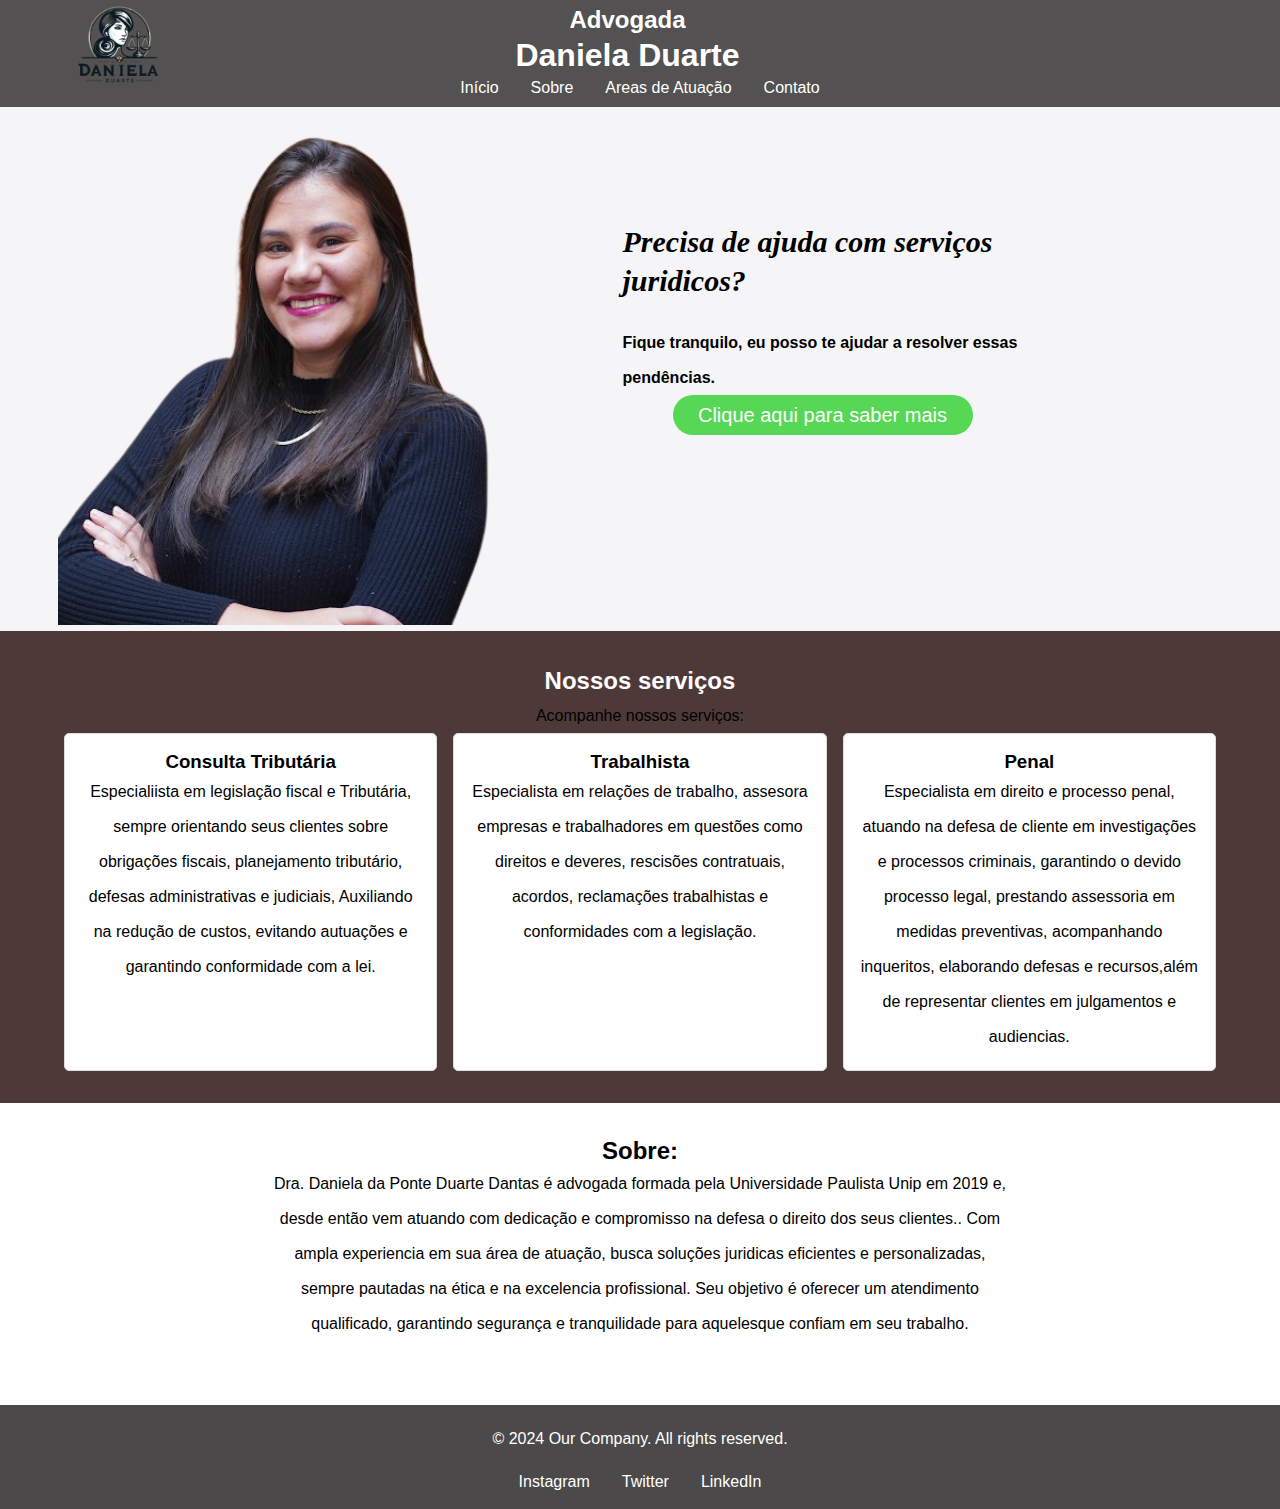
<file: index.html>
<!DOCTYPE html>
<html lang="pt-br">
<head>
    <meta charset="UTF-8">
    <meta name="viewport" content="width=device-width, initial-scale=1.0">
    <title>Template Demo</title>
    <link rel="stylesheet" href="./estilos/style.css">
    <link rel="preconnect" href="https://fonts.googleapis.com">
<link rel="preconnect" href="https://fonts.gstatic.com" crossorigin>
<link href="https://fonts.googleapis.com/css2?family=Comfortaa:wght@300..700&family=Montserrat:ital,wght@0,100..900;1,100..900&display=swap" rel="stylesheet">
<link rel="stylesheet" href="https://fonts.googleapis.com/css2?family=Material+Symbols+Outlined:opsz,wght,FILL,GRAD@20..48,100..700,0..1,-50..200" />
<script src="site.js"></script>
</head>
<body>
    <header>
        <div class="container">
            <div class="inicio">
                <div class="logo">
                    <img src="images/logo.webp" alt="Logotipo Daniela" width="100px">
                </div>
                <div class="logotipo">
                    <h2>Advogada</h2>
                    <h1>Daniela Duarte</h1>
                    
                </div>
                <div class="logo-hamburger">
                    <span class="material-symbols-outlined" onclick="menuAbrirFechar()">menu</span>
                </div>
            </div>
            <nav id="menu">
                <ul>
                    <li><a href="index.html">Início</a></li>
                    <li><a href="sobre.html">Sobre</a></li>
                    <li><a href="areasdeatuacao.html">Areas de Atuação</a></li>
                    <li><a href="contato.html">Contato</a></li>
                </ul>
            </nav>
        </div>
    </header>
    <section class="background">
        <aside>
            <img src="images/Daniela.png" alt="foto" width="450px" class="img-principal">
        </aside>
        <aside class="chamada">
            <h2>Precisa de ajuda com serviços juridicos?</h2>
            <p>Fique tranquilo, eu posso te ajudar a resolver essas pendências.</p>

            <div class="botao">
                <button id="botao-inicio"><a href="contato.html">Clique aqui para saber mais</a></button>
            </div>
        </aside>
    </section>
    <section class="services">
        <div class="container-2">
            <h2>Nossos serviços</h2>
            <p>Acompanhe nossos serviços:</p>
            <div class="service-list">
                <div class="service-item">
                    <h3>Consulta Tributária</h3>
                    <p>Especialiista em legislação fiscal e Tributária, sempre orientando seus clientes sobre obrigações fiscais, planejamento tributário, defesas administrativas e judiciais, Auxiliando na redução de custos, evitando autuações e garantindo conformidade com a lei.</p>
                </div>
                <div class="service-item">
                    <h3>Trabalhista</h3>
                    <p>Especialista em relações de trabalho, assesora empresas e trabalhadores em questões como direitos e deveres, rescisões contratuais, acordos, reclamações trabalhistas e conformidades com a legislação.</p>
                </div>
                <div class="service-item">
                    <h3>Penal</h3>
                    <p>Especialista em direito e processo penal, atuando na defesa de cliente em investigações e processos criminais, garantindo o devido processo legal, prestando assessoria em medidas preventivas, acompanhando inqueritos, elaborando defesas e recursos,além de representar clientes em julgamentos e audiencias.</p>
                </div>
            </div>
        </div>
    </section>
    <section class="about">
        <div class="container">
            <h2>Sobre:</h2>
            <p>Dra. Daniela da Ponte Duarte Dantas é advogada formada pela Universidade Paulista Unip em 2019 e, desde então vem atuando com dedicação e compromisso na defesa o direito dos seus clientes.. Com ampla experiencia em sua área de atuação, busca soluções juridicas eficientes e personalizadas, sempre pautadas na ética e na excelencia profissional. Seu objetivo é oferecer um atendimento qualificado, garantindo segurança e tranquilidade para aquelesque confiam em seu trabalho.</p>
        </div>
    </section>
    <footer id="footer">
        <div class="container">
            <p>&copy; 2024 Our Company. All rights reserved.</p>
            <nav>
                <ul>
                    <li><a href="#">Instagram</a></li>
                    <li><a href="#">Twitter</a></li>
                    <li><a href="#">LinkedIn</a></li>
                </ul>
            </nav>
        </div>
    </footer>

</body>
</html>
</file>
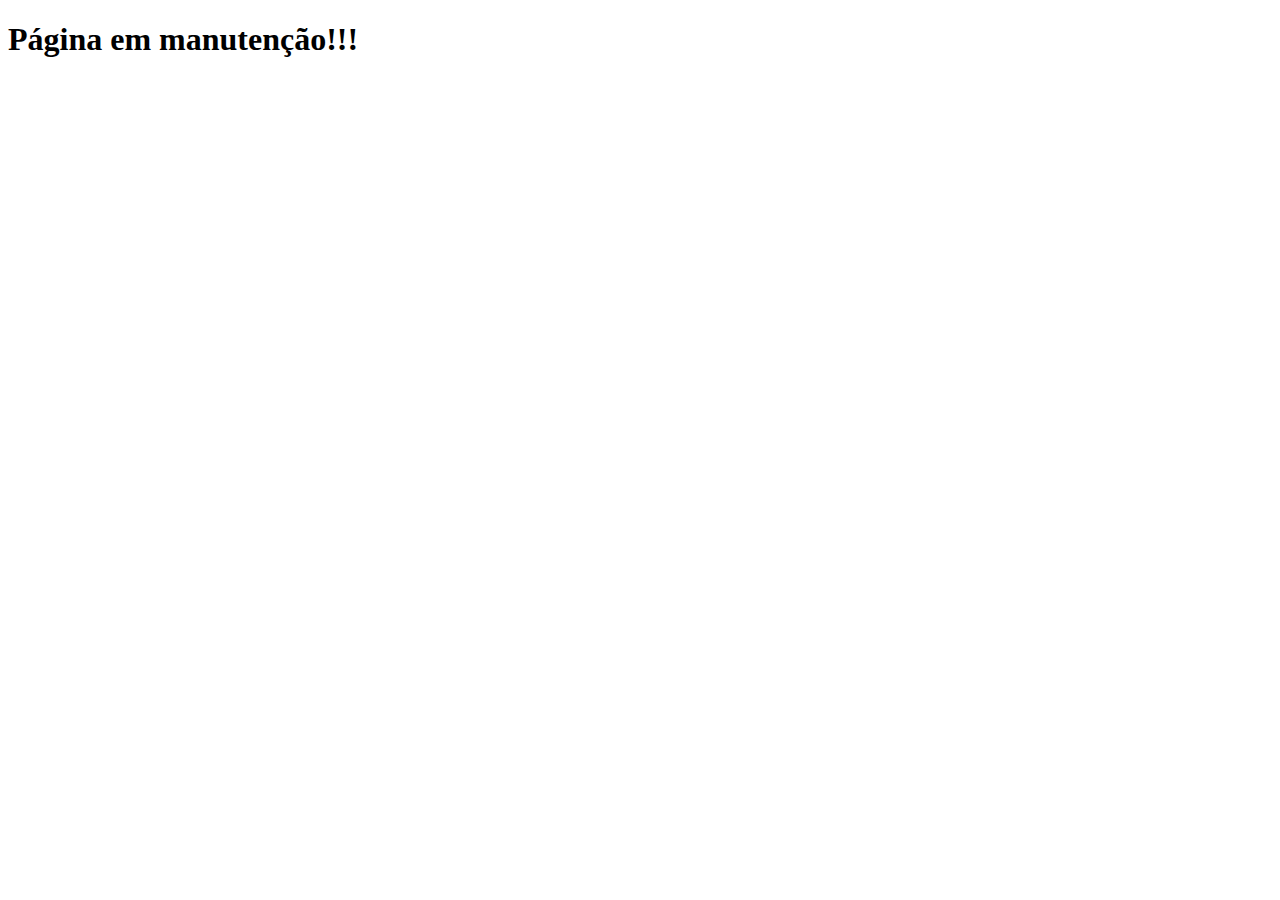
<file: areasdeatuacao.html>
<!DOCTYPE html>
<html lang="pt-br">
<head>
    <meta charset="UTF-8">
    <meta name="viewport" content="width=device-width, initial-scale=1.0">
    <title>Daniela Dantas</title>
</head>
<body>
    <h1>Página em manutenção!!!</h1>
</body>
</html>
</file>
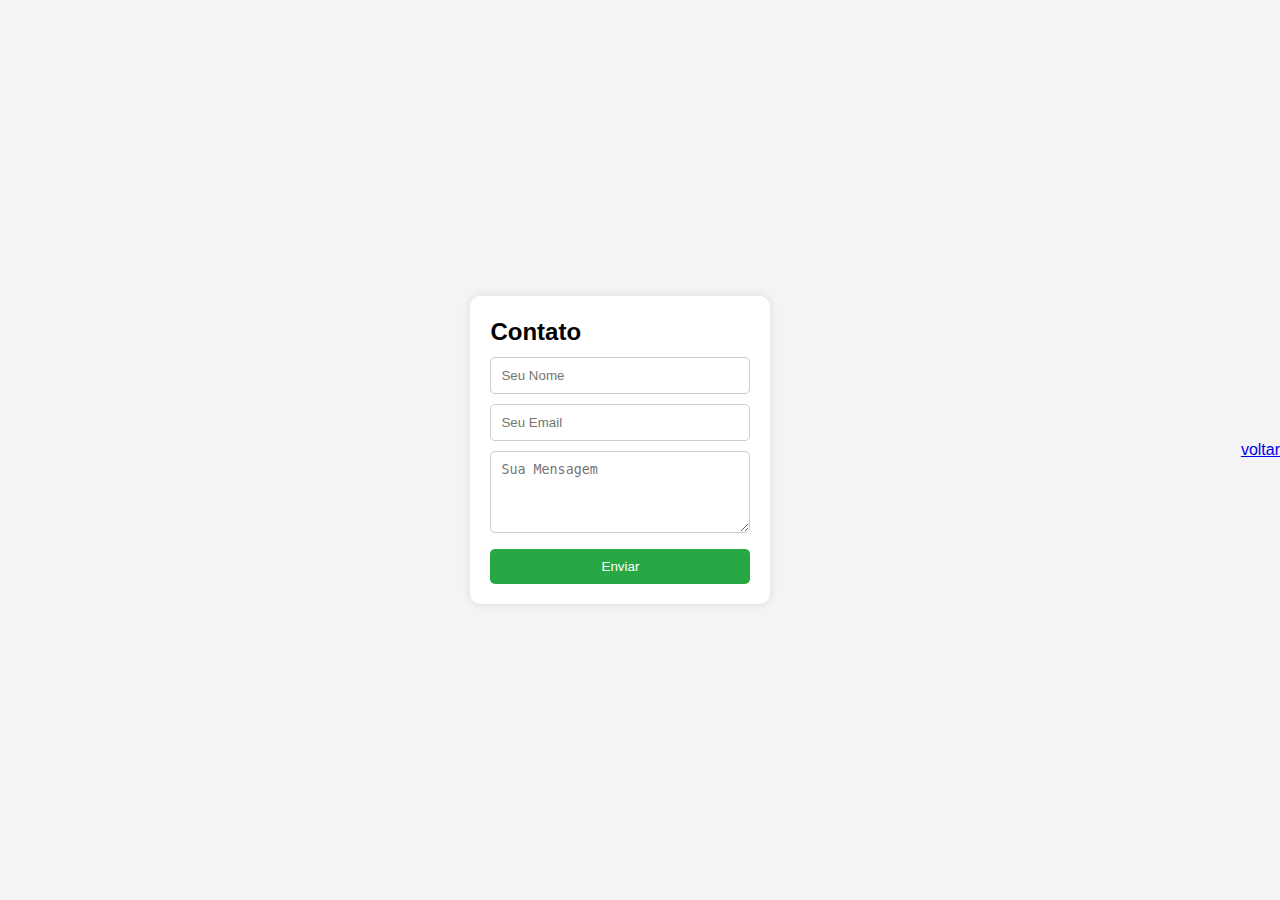
<file: contato.html>
<!DOCTYPE html>
<html lang="pt-br">
<head>
    <meta charset="UTF-8">
    <meta name="viewport" content="width=device-width, initial-scale=1.0">
    <title>Daniela Dantas</title>
    <link rel="stylesheet" href="estilos/style.css">
</head>
<body>

    <!DOCTYPE html>
    <html lang="pt-BR">
    <head>
        <meta charset="UTF-8">
        <meta name="viewport" content="width=device-width, initial-scale=1.0">
        <title>Formulário de Contato</title>
        <style>
            body {
                font-family: Arial, sans-serif;
                display: flex;
                justify-content: center;
                align-items: center;
                height: 100vh;
                background-color: #f4f4f4;
            }
            .container {
                background: white;
                padding: 20px;
                border-radius: 10px;
                box-shadow: 0 0 10px rgba(0, 0, 0, 0.1);
                width: 300px;
            }
            input, textarea, button {
                width: 100%;
                margin-top: 10px;
                padding: 10px;
                border: 1px solid #ccc;
                border-radius: 5px;
            }
            button {
                background: #28a745;
                color: white;
                border: none;
                cursor: pointer;
            }
            button:hover {
                background: #218838;
            }
        </style>
    </head>
    <body>
        <div class="container">
            <h2>Contato</h2>
            <form id="contactForm">
                <input type="text" id="name" placeholder="Seu Nome" required>
                <input type="email" id="email" placeholder="Seu Email" required>
                <textarea id="message" rows="4" placeholder="Sua Mensagem" required></textarea>
                <button type="submit">Enviar</button>
            </form>
        </div>
    
        <script>
            document.getElementById("contactForm").addEventListener("submit", function(event) {
                event.preventDefault();
                
                let name = document.getElementById("name").value;
                let email = document.getElementById("email").value;
                let message = document.getElementById("message").value;
                
                let mailtoLink = `mailto:seuemail@example.com?subject=Contato de ${name}&body=Nome: ${name}%0D%0AEmail: ${email}%0D%0AMensagem: ${message}`;
                
                window.location.href = mailtoLink;
            });
        </script>
    </body>
    </html>
    

<!--     
        <form action="index.html" method="post">
            <p><label for="inome">Nome:</label> <input type="text" name="nome" id="inome"></p>
            <p>Sobrenome: <input type="text" name="sobrenome" id="isobrenome"></p>
            <input type="submit" value="Enviar">
        </form>
        </br> -->

        <a href="index.html">voltar</a>
   
</body>
</html>
</file>
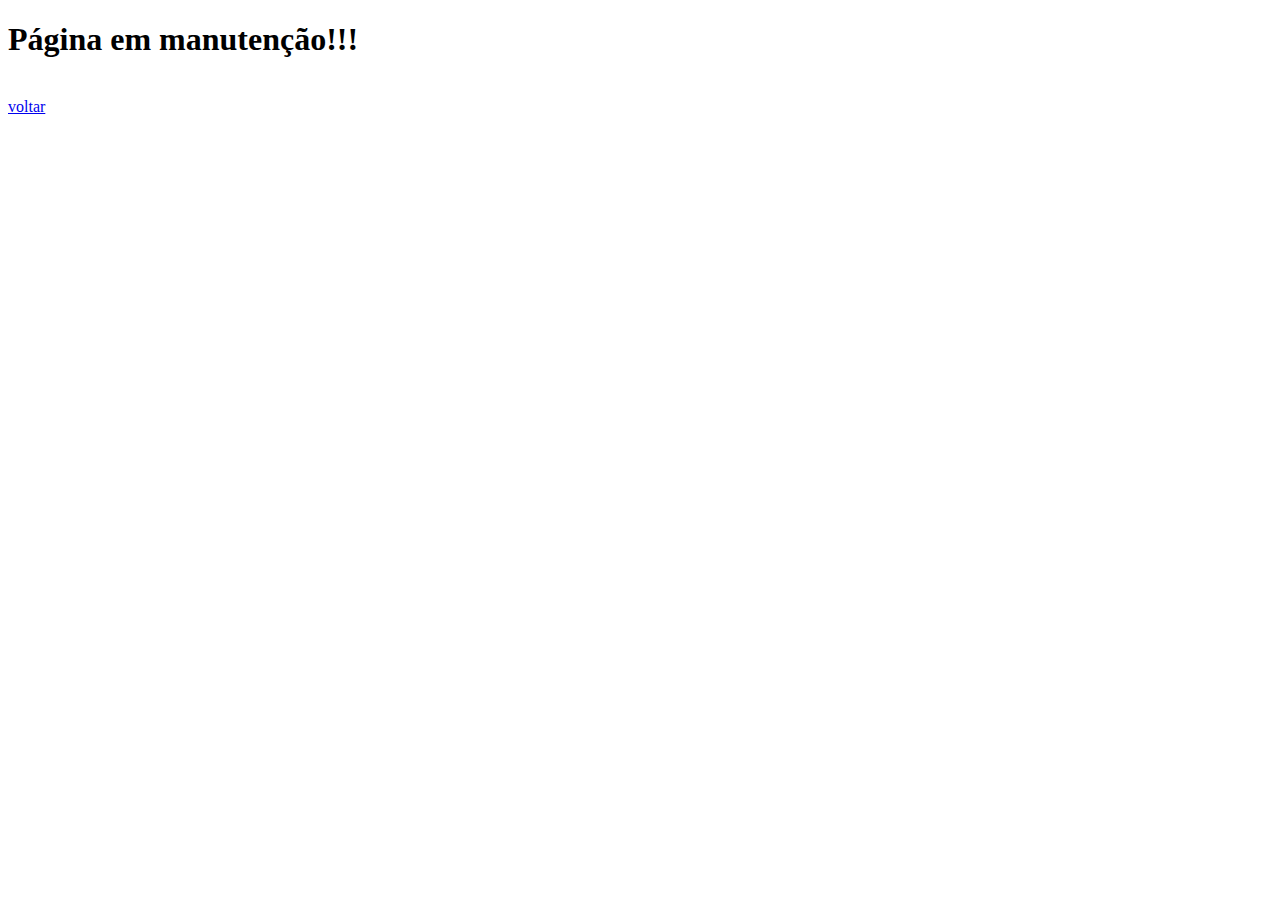
<file: news.html>
<!DOCTYPE html>
<html lang="en">
<head>
    <meta charset="UTF-8">
    <meta name="viewport" content="width=device-width, initial-scale=1.0">
    <title>Document</title>
</head>
<body>
    <h1>Página em manutenção!!!</h1><br>
    <a href="index.html">voltar</a>
</body>
</html>
</file>
<file: estilos/style.css>
@charset "UTF-8";

@import url('https://fonts.googleapis.com/css2?family=Montserrat:ital,wght@0,100..900;1,100..900&display=swap');

:root {
    --color01: rgb(83, 81, 81);
    --color02: #4b4949;
    @import url('https://fonts.googleapis.com/css2?family=Comfortaa:wght@300..700&family=Montserrat:ital,wght@0,100..900;1,100..900&family=Playfair+Display:ital,wght@0,400..900;1,400..900&display=swap');

}

* {
    margin: 0;
    padding: 0;
    box-sizing: border-box;
}

@media (max-width: 600px) {
    
    body {
        max-width: 600px;
    }
    
    header {
        background: var(--color01);
        line-height: 25px;
        color: #fff;
        font-family: "Comfortaa";
        font-weight: bolder;
        padding: 0.5rem 0;
        justify-content: end;
        cursor: pointer;
    }

    header nav {
        font-size: 15px;
        max-width: 100%;
        background-color: #777676;
        text-align: center;
    }
    
    header nav ul {
        display: flex;
        flex-direction: column;
        max-width: 100%;
        list-style-type: none;
    }
    
    header nav ul li {
        max-width: 100%;
        border: 1px solid #504f4f;
    }
    
    header nav ul li:hover {
        background: var(--color02);
        
    }
    
    header nav ul li a {
        padding: 10px;
        color: white;
        text-decoration: none;
        
    }

    header nav ul li a:hover {
        color: white;
        text-decoration: underline;
    }

    #menu {
        display: none;
    }

    #menu.menu-aberto {
        display: block;
    }

    .material-symbols-outlined {
        font-variation-settings:
        'FILL' 0,
        'wght' 400,
        'GRAD' 0,
        'opsz' 24
    }

    .inicio {
        display: flex;
        align-items: center;
        max-width: 100%;
        flex-direction: row;
        justify-content: space-between;
        padding: 10px;
    }
    
    .inicio img {
        max-width: 80px;
        padding-left: 18px;
    }

    .inicio h1 {
        font-size: 15px;
        width: 100%;
        font-family: "Comfortaa";
    }

    .logo {
        flex: 00 auto;
    }
    .logotipo {
        flex: 1;
        text-align: center;
        align-content: center;
        padding-right: 45px;
    }

    .logo-hamburger{
        text-align: right;
        align-content: center;
    }

    div.container {
        display: inline-block;
    }

    .chamada {
        margin:auto;
        margin-top: 30px;
        padding: 20px;
        width: 450px;
        line-height: 35px;
        text-align: center;
    }

    .chamada h2 {
        font-family: "Playfair Display", serif;
        font-size: 40px;
        font-weight: 600 ;
        font-style: italic;
        margin-bottom: 25px;
        line-height: 50px;
    }

    .chamada p { 
        font-family: "Arial", serif;
        font-size: auto;
        font-weight: 600 ;
        font-style: normal;
        margin-bottom: 20px;
    }

   
    #botao-inicio {
        display: flex;
        justify-content: center;
        background-color: #56d856;
        width: 300px;
        height: 60px;
        padding: 20px;
        border-radius: 35px;
        border: none;
        font-size: 20px;
        text-align: center;
        margin-bottom: 20px;
    }

    .botao {
        display: flex;
        justify-content: center;
    }

    .botao a {
        text-decoration: none;
        color: #fff;
    }

    .container-2 {
        text-align: center;
        color: white;
    }

    section.background {
        background-color: #f7f7f5;
        width: 100%;
        height: 400px;
        justify-content: center;
        padding-top: 30px;
    }

    .img-principal {
        display: none;
    }
    .container {
        width: 100%;
    }
    
    .services {
        background: rgb(78, 57, 57);
        padding: 2rem 0;
    }

    .service-list {
        display: grid;
        grid-template-columns: no-repeat(auto-fit, minmax(200px, 1fr));
        gap: 1rem;
    }

    .service-item {
        background: #fff;
        padding: 1rem;
        margin: 1rem;
        border: 1px solid #ddd;
        border-radius: 5px;
        text-align: center;
        color: #000;
    }

    .about {
        background: #fff;
        padding: 2rem 0;
        text-align: center;
    }

    
    footer {
        background: var(--color02);
        color: #fff;
        text-align: center;
        padding: 1rem 0;
        margin-top: 2rem;
    }

    footer nav ul {
        display: flex;
        justify-content: center;
        list-style: none;
        margin-top: 1rem;
    }

    footer nav ul li {
        margin: 0 1rem;
    }

    footer nav ul li a {
        color: #fff;
        text-decoration: none;
    }

}


@media (min-width:900px) {
    body {
        font-family: Arial, sans-serif;
        line-height: 1.3;
    }

    .container {
        width: 90%;
        margin: 0 auto;
    }
    
    .container p {
        width: 65%;
        margin: 0 auto;
        
    }

    .container-2 {
        width: 90%;
        margin: 0 auto;
        text-align: center;
    }

    .container-2 h2, p {
        margin-bottom: auto;
        line-height: 35px;
    }

    header {
        background: var(--color01);
        color: #fff;
        padding: 0.5rem 0;
    }

    .inicio{
        display: flex;
        align-items: center;
        padding: 5px;
        height: 70px;
    }

    .logo {
        flex: 0 0 auto;
        flex-wrap: wrap;
        margin-top: 10px;
    }

    .logotipo {
        flex: 1;
        text-align: center;
        margin-right: 125px;
        margin-bottom: 15px;
        margin-top: 10px;
    }

    nav ul {
        display: flex;
        justify-content: center;
        list-style: none;
    }

    nav ul li {
        margin: 0 1rem;
    }

    nav ul li a {
        color: #fff;
        text-decoration: none;
    }

    nav ul li a:hover {
        text-decoration: underline;
        color: #777677;
    }

    .logo-hamburger{
        display: none;
    }

    .intro {
        background: #f4f4f4;
        padding: 2rem 0;
        text-align: center;
    }

    #botao-inicio {
        display: flex;
        justify-content: center;
        align-items: center;
        background-color: #56d856;
        width: 300px;
        height: 40px;
        padding: 20px;
        border-radius: 25px;
        border: none;
        font-size: 20px;
        text-align: center;
    }

    aside img {
        display: flex 00;
    }

    .background {
        display: flex;
        flex-direction: row;
        align-items: center;
        justify-content: space-around;
        background-color: #f5f5f7;
    }

    .chamada { 
        margin-top: -80px;
        margin-right: 200px;
        width: 400px;
    }

    .chamada h2 {
        font-family: "Playfair Display", serif;
        font-size: 30px;
        font-weight: 600 ;
        font-style: italic;
        margin-bottom: 25px;
    }

    .chamada p { 
        font-family: "Arial", serif;
        font-size: auto;
        font-weight: 600 ;
        font-style: normal;
    }

    .botao {
        display: flex;
        justify-content: center;
    }

    .botao a {
        text-decoration: none;
        color: #fff;
    }

    .features {
        background: #fff;
        padding: 2rem 0;
        text-align: center;
    }

    .feature {
        margin-bottom: 2rem;
    }

    .services {
        background: rgb(78, 57, 57);
        padding: 2rem 0;
    }

    .services h2 {
        color: #fff;
    }


    .service-list {
        display: grid;
        grid-template-columns: repeat(auto-fit, minmax(200px, 1fr));
        gap: 1rem;
    }

    .service-item {
        background: #fff;
        padding: 1rem;
        border: 1px solid #ddd;
        border-radius: 5px;
    }

    .about {
        background: #fff;
        padding: 2rem 0;
        text-align: center;
    }

    footer {
        background: var(--color02);
        color: #fff;
        text-align: center;
        padding: 1rem 0;
        margin-top: 2rem;
    }

    footer nav ul {
        display: flex;
        justify-content: center;
        list-style: none;
        margin-top: 1rem;
    }

    footer nav ul li {
        margin: 0 1rem;
    }

    footer nav ul li a {
        color: #fff;
        text-decoration: none;
    }
}
</file>
